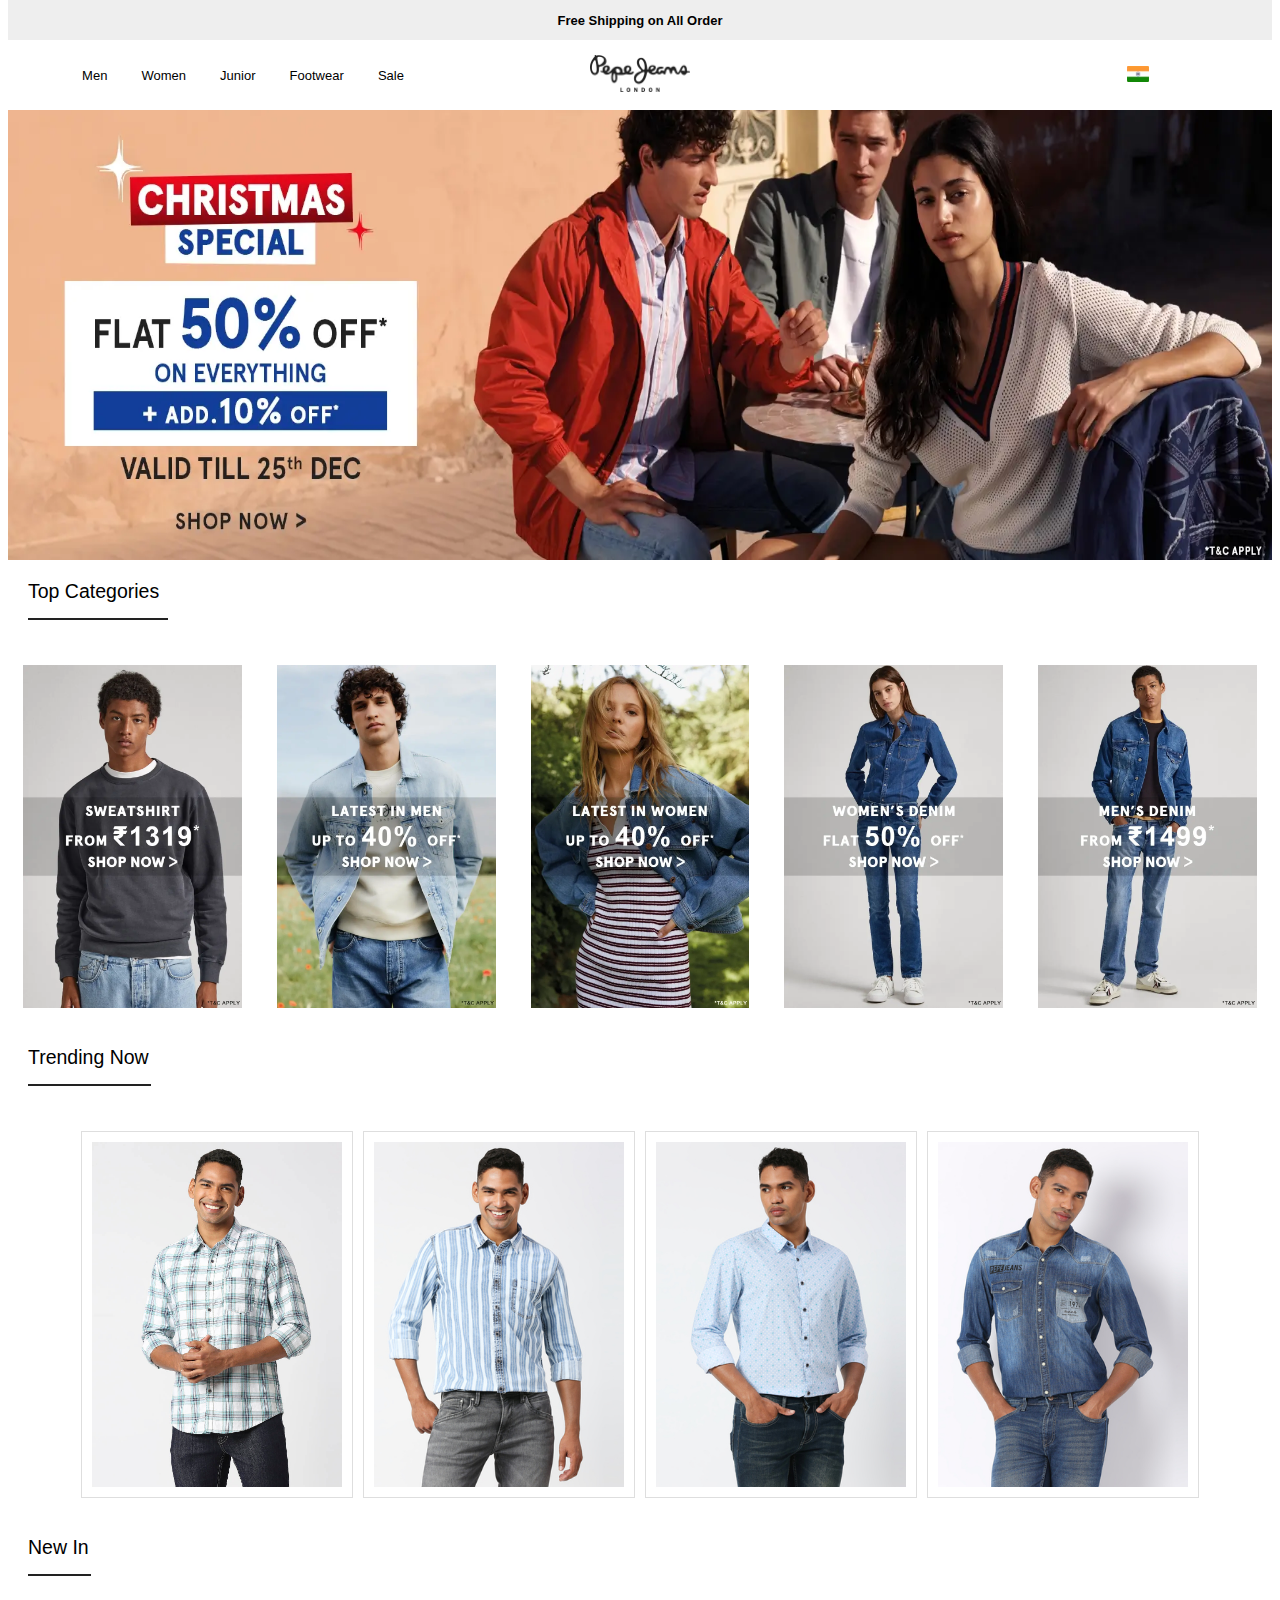
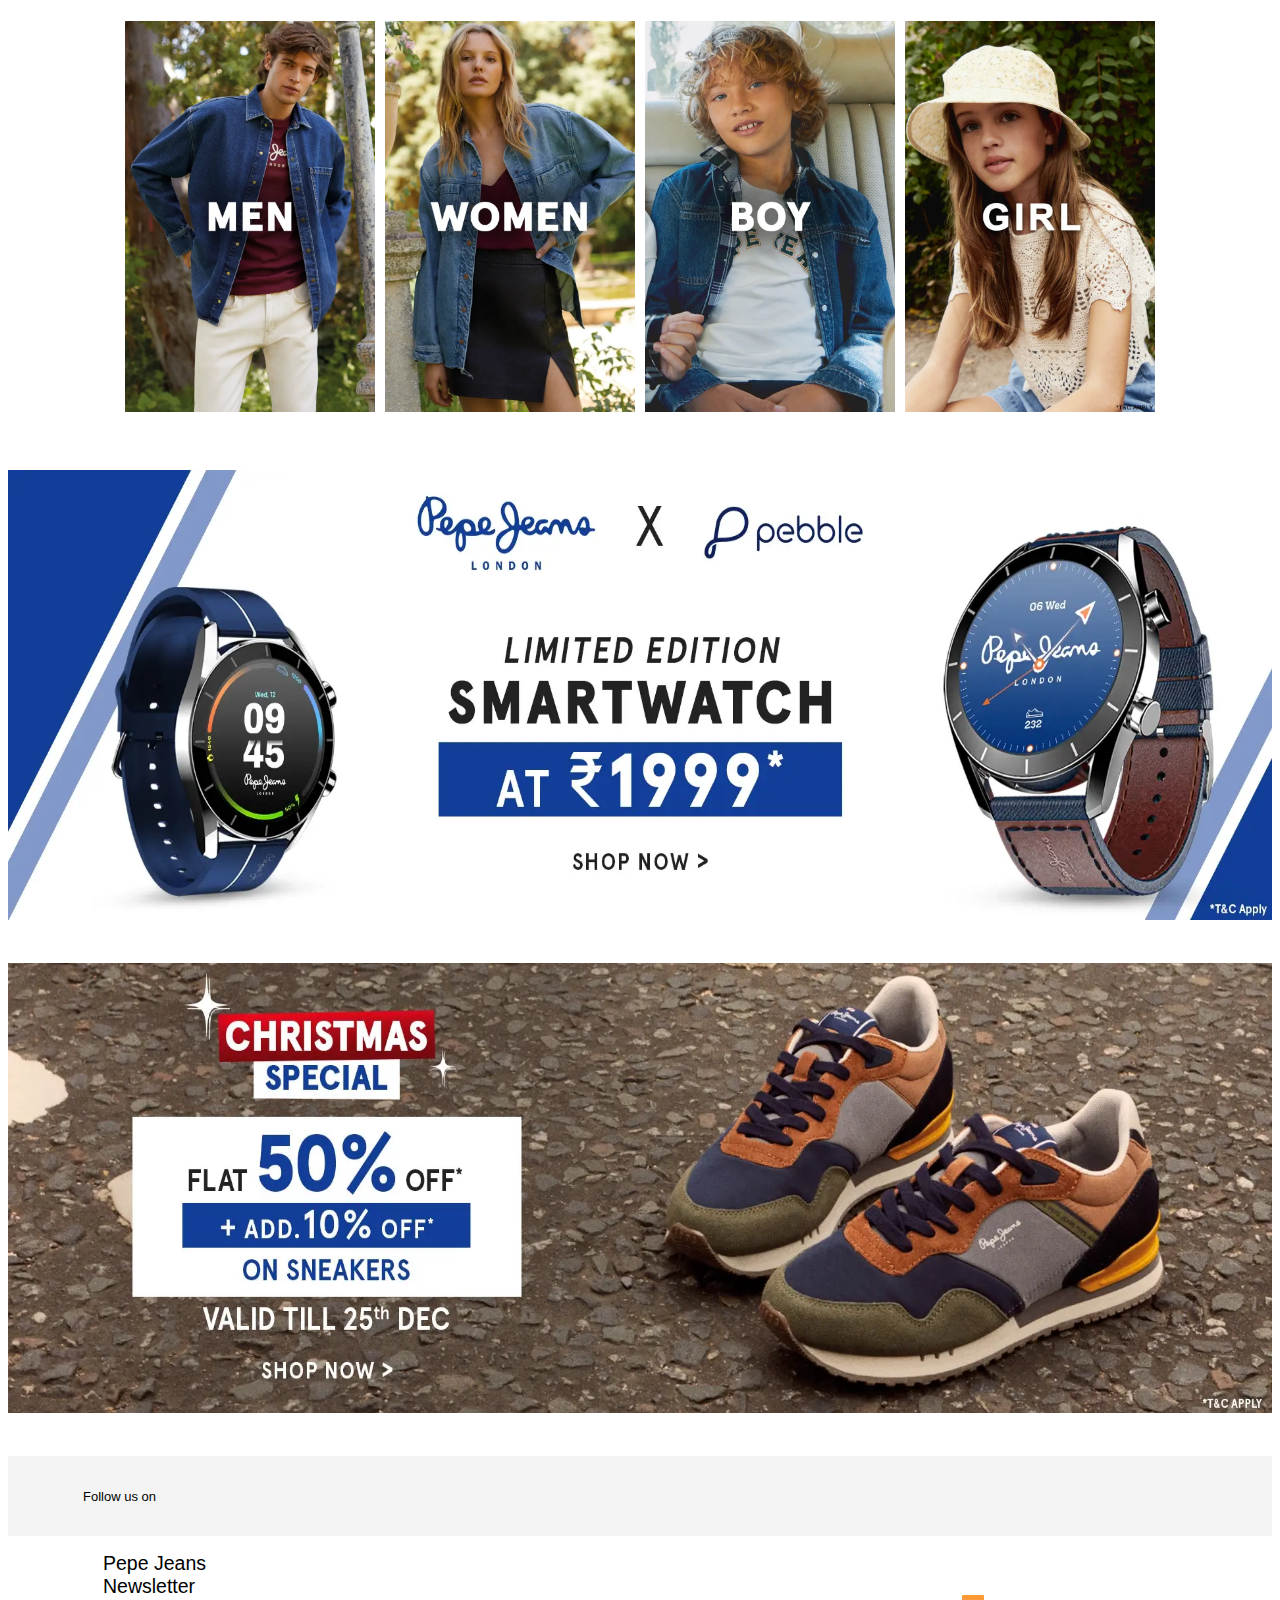
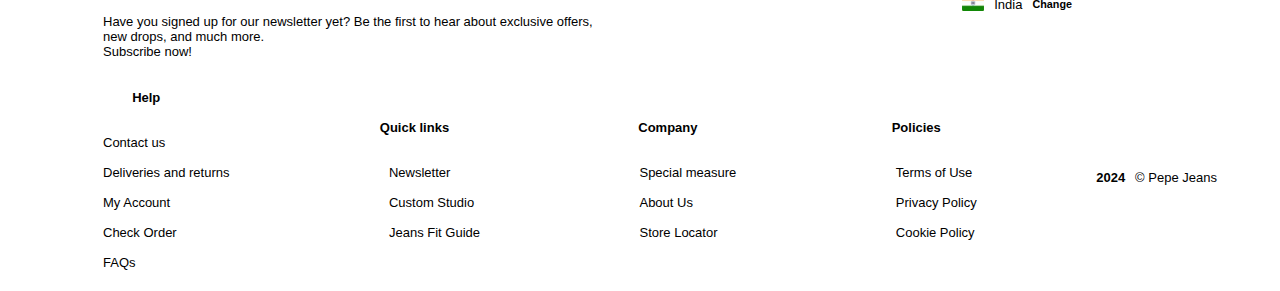
<file: index.html>
<!DOCTYPE html>
<html lang="en">
<head>
    <meta charset="UTF-8" />
    <meta name="viewport" content="width=device-width, initial-scale=1.0" />
    <meta http-equiv="X-UA-Compatible" content="ie=edge" />
    <title>Pepe-Jeans-Clone</title>
    <link rel="stylesheet" href="style.css" />
    <link rel="stylesheet" href="https://cdnjs.cloudflare.com/ajax/libs/font-awesome/6.5.1/css/all.min.css"
        integrity="sha512-DTOQO9RWCH3ppGqcWaEA1BIZOC6xxalwEsw9c2QQeAIftl+Vegovlnee1c9QX4TctnWMn13TZye+giMm8e2LwA=="
        crossorigin="anonymous" referrerpolicy="no-referrer" />
</head>
<body>
    <!-- Header Section Start -->
    <header>
        <div class="promotext">
            <strong>Free Shipping on All Order</strong>
        </div>
        <nav class="nav-menu">
            <ul id="homeMenu">
                <li><a href="#">Men</a></li>
                <li><a href="#">Women</a></li>
                <li><a href="#">Junior</a></li>
                <li><a href="#">Footwear</a></li>
                <li id="sale" class="item"><a href="#">Sale</a></li>
            </ul>
            <div class="logo">
                <a href="#"><img src="./Img/logo@2x.png" alt="Logo" /></a>
            </div>
            <div class="icon-item">
                <ul id="icon">
                    <li><a href="#"><i class="fa-solid fa-magnifying-glass fa-xl"></i></a></li>
                    <li><a href="#"><i class="fa-regular fa-heart fa-xl"></i></a></li>
                    <li><a href="#"><i class="fa-regular fa-user fa-xl"></i></a></li>
                    <li><a href="#"><img class="indiaFlag" src="./Img/india-flag-icon.webp" alt="India" /></a></li>
                    <li><a href="#"><i class="fa-solid fa-bag-shopping fa-xl"></i></a></li>
                </ul>
            </div>
        </nav>
    </header>
    <!-- Header section end -->
    <!-- Main container start -->
    <main>
        <!-- Hero section start -->
        <div class="hero-section">
            <img class="banner" src="./Img/christmasbanner.webp" alt="" />
        </div>
        <!-- Hero section end -->
        <!-- Main Container Start -->
        <div class="top-categories">
            <h2 class="borderButtom"><a href="#">Top Categories</a></h2>
            <div class="category-item">
                <ul class="category">
                    <li><a href="#"><img class="category-img" src="./Img/ctg1.png" alt="" /></a></li>
                    <li><a href="#"><img class="category-img" src="./Img/ctg2.webp" alt="" /></a></li>
                    <li><a href="#"><img class="category-img" src="./Img/ctg3.webp" alt="" /></a></li>
                    <li><a href="#"><img class="category-img" src="./Img/ctg4.webp" alt="" /></a></li>
                    <li><a href="#"><img class="category-img" src="./Img/ctg5.webp" alt="" /></a></li>
                </ul>
            </div>
        </div>
        <div class="trending-now">
            <h2 class="borderButtom"><a href="#">Trending Now</a></h2>
            <div class="trending">
                <ul id="category-img">
                    <li><a href="#"><img class="trendingImage" id="trendingImage1" src="./Img/tren1.jpg" alt="" /></a></li>
                    <li><a href="#"><img class="trendingImage" src="./Img/tren2.jpg" alt="" /></a></li>
                    <li><a href="#"><img class="trendingImage" src="./Img/tren3.jpg" alt="" /></a></li>
                    <li><a href="#"><img class="trendingImage" src="./Img/tren4.jpg" alt="" /></a></li>
                </ul>
            </div>
        </div>
        <div class="new-in">
            <h2 class="borderButtom"><a href="#">New In</a></h2>
            <div class="new">
                <ul class="category" id="newInBox" >
                    <li><a href="#"><img class="newInImg" src="./Img/New-in-men.webp" alt="men" /></a></li>
                    <li><a href="#"><img class="newInImg" src="./Img/New-in-women.webp" alt="women" /></a></li>
                    <li><a href="#"><img class="newInImg" src="./Img/New-in-boy.webp" alt="boy" /></a></li>
                    <li><a href="#"><img class="newInImg" src="./Img/New-in-girls.webp" alt="girls" /></a></li>
                </ul>
            </div>
        </div>
        <div class="middleBanner-1">
            <a href="#"><img class="banner" src="./Img/Watch-desktop-banner.webp" alt="" /></a>
        </div>
        <div class="middleBanner-1">
            <a href="#"><img class="banner" src="./Img/christmas-footwear-banner.webp" alt="" /></a>
        </div>
        
    </main>
    <!-- Main Container end -->
    <!-- Footer Start -->
    <footer>
        <div class="socialmedia">
            <div class="socialmedia-item">
                <i class="fa-regular fa-face-smile" id="smileIcon"></i>
                <p>Follow us on</p>
                <a href="#"><i class="fa-brands fa-instagram" id="instagram-icon"></i></a>
                <a href="#"><i class="fa-brands fa-facebook" id="facebook-icon"></i></a>
                <a href="#"><i class="fa-brands fa-youtube" id="youtube-icon"></i></a>
            </div>
        </div>
        <div class="subscribe-form">
            <div class="subscribeBox">
                <div class="subscribeBox-inner1">
                    <div>
                        <h2>Pepe Jeans<br />Newsletter</h2>
                        <p>
                            Have you signed up for our newsletter yet? Be the first to hear
                            about exclusive offers,<br />
                            new drops, and much more.<br />
                            Subscribe now!
                        </p>
                    </div>
                    <div class="country">
                        <a href="#"><img src="./Img/india-flag-icon.webp" class="indiaFlag" alt="" /></a>
                        <p>India</p>
                        <h5><a href="#">Change</a></h5>
                    </div>
                    <!-- add email service to subscribe -->
                </div>
                <div class="footer-consumer-support">
                    <div class="footer-consumer-support-content">
                        <h4>Help</h4>
                        <ul class="itemAlign">
                            <li class="help-item"><a href="#">Contact us</a></li>
                            <li class="help-item"><a href="#">Deliveries and returns</a></li>
                            <li class="help-item"><a href="#">My Account</a></li>
                            <li class="help-item"><a href="#">Check Order</a></li>
                            <li class="help-item"><a href="#">FAQs</a></li>
                        </ul>
                    </div>
                    <div class="footer-consumer-support-content">
                        <h4>Quick links</h4>
                        <ul class="itemAlign">
                            <li class="help-item"><a href="#">Newsletter</a></li>
                            <li class="help-item"><a href="#">Custom Studio</a></li>
                            <li class="help-item"><a href="#">Jeans Fit Guide</a></li>
                        </ul>
                    </div>
                    <div class="footer-consumer-support-content">
                        <h4>Company</h4>
                        <ul class="itemAlign">
                            <li class="help-item"><a href="#">Special measure</a></li>
                            <li class="help-item"><a href="#">About Us</a></li>
                            <li class="help-item"><a href="#">Store Locator</a></li>
                        </ul>
                    </div>
                    <div class="footer-consumer-support-content">
                        <h4>Policies</h4>
                        <ul class="itemAlign">
                            <li class="help-item"><a href="#">Terms of Use</a></li>
                            <li class="help-item"><a href="#">Privacy Policy</a></li>
                            <li class="help-item"><a href="#">Cookie Policy</a></li>
                        </ul>
                    </div>
                    <div class="copyright">
                        <h4>2024</h4>
                        <p>&copy; Pepe Jeans</p>
                    </div>
                </div>
            </div>
        </div>
    </footer>
    <!-- Footer end -->
</body>
</html>
</file>
<file: style.css>
body {
    margin-top: 0;
    font-family: 'Open Sans', sans-serif;
    font-size: 13px;
    background-color: white;
    box-sizing: border-box;
}
a{
    text-decoration: none;
    color: black;
}
a:hover{
    text-decoration: underline;
    color: black;
    transition: all 0.1s ease-in;
}
.borderButtom a:hover{
    text-decoration: none;
    color: black;
    transition: all 0.1s ease-in;

}
.promotext {
    display: flex;
    justify-content: center;
    align-items: center;
    height: 40px;
    background-color: #eee;
}

li {
    list-style-type: none;
}

 #sale {
    color: red;
}

nav #icon {
    display: flex;
    justify-content: space-evenly;
    align-items: center;
    height: 70px;
    width: 390px;
    margin: 0;
}

.nav-menu {
    display: flex;
    justify-content: space-between;
    align-items: center;
}
nav #homeMenu {
    display: flex;
    justify-content: space-evenly;
    align-items: center;
    height: 70px;
    width: 390px;
    margin: 0;
}
.logo {
    width: auto;
}

.logo img {
    width: 100px;
}

.indiaFlag {
    width: 22px;
    height: 16px;
}

header nav ul a {
    text-decoration: none;
}

.hero-section {
    display: flex;
}

.banner {
    width: 100%; /* Adjusted to make the banner responsive */
    height: 450px;
}

.category {
    display: flex;
    justify-content: space-evenly;
    align-items: center;
    column-gap: 35px;
    margin-top: 30px;
    padding: 15px;
}
.category-img{
    width: 100%;
    height: 50%;
    
}
.trendingImage{
    width: 250px;
    height: 50%;
    border: 1px solid rgba(199, 198, 198, 0.584);
    padding: 10px;
}

.newInImg{
    width: 250px;
    height: 50%;    
}
#newInBox{
    display: flex;
    justify-content: center;
    align-items: center;
    column-gap: 10px;
    margin-top: 30px;
    padding: 15px;
}
#category-img{
    column-gap: 5px;
    display: flex;
    justify-content: center;
    align-items: center;
    column-gap: 10px;
    margin-top: 30px;
    padding: 15px;
}
.middleBanner-1
{
    margin: 40px 0px 40px 0px;
}
.footer-consumer-support{
    display: flex;
    justify-content: space-between;
    align-items: center;
}
.footer-consumer-support-content{
    display: flex;
    flex-direction: column;
    justify-content: space-evenly;
    align-items: center;
    
}
.itemAlign{
    display: flex;
    flex-direction: column; 
    justify-content: space-between;    
    align-items: start;
    row-gap: 15px; 
      
}
.socialmedia{

    display: flex;
    justify-content: flex-start;
    align-items: center;
    background-color: #eeeeeea6;
    column-gap: 20px;
    height: 80px;
   
}
#smileIcon{
    color: #393939;
    font-size: 30px;
}
#instagram-icon{
    color: #393939;
    font-size: 30px;
}
#facebook-icon{
    color: #5a5858;
    font-size: 30px;
}
#youtube-icon{
    color: #4d4c4cdd;
    font-size: 30px;
}
.socialmedia-item{
    margin-left: 55px;
    display: flex;
    justify-content: center;
    align-items: center;
    column-gap: 20px;
}
.subscribeBox{
    margin-left: 55px;
}
.country{
    display: flex;
    justify-content: center;
    align-items: center;
    column-gap: 10px;
    margin-right: 200px;
}
.subscribeBox-inner1{
    display: flex;
    justify-content: space-between;
    align-items: center;
    column-gap: 20px;
    margin-left: 40px;
}
.copyright{
    display: flex;
    justify-content: flex-start;
    align-items: center;
    column-gap: 10px;
    flex-direction: row;
    margin-right: 55px;
    
    
}
.borderButtom{
    border-bottom: 2px solid #222;
    margin-top: 20px;
    margin-bottom: 20px;
    margin-left: 20px;
    padding-bottom: 15px;
    width: 140px;
}
.trending-now .borderButtom{    
    width: 123px;
}
.new-in .borderButtom{    
    width: 63px;
}
h2{
    font-family: 'Raleway', sans-serif;
    font-weight: lighter;
}
</file>
